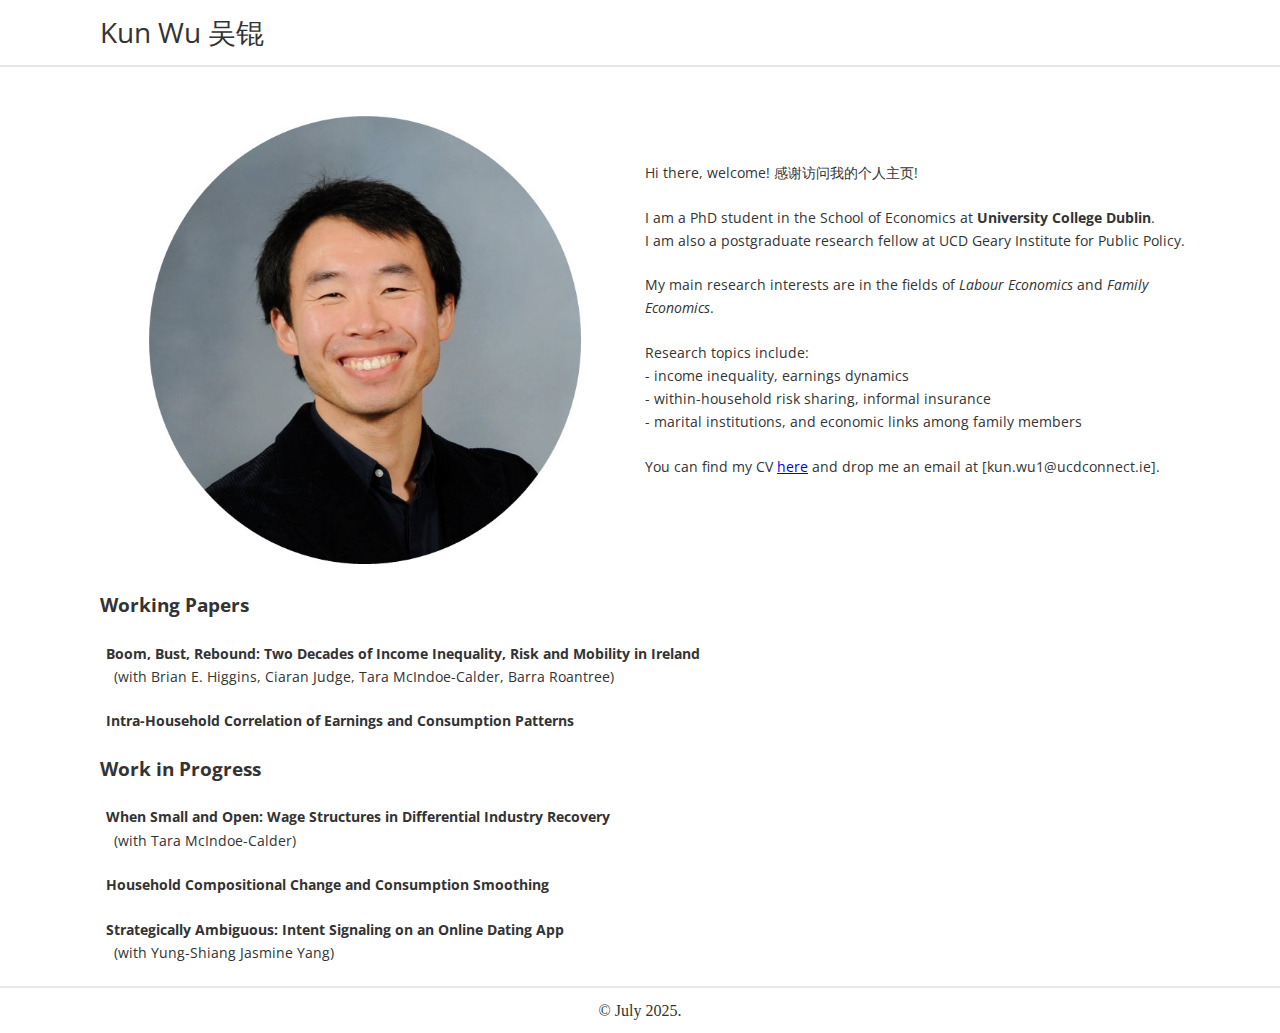
<file: index.html>
<!DOCTYPE html>
<html lang="en">

<!-- start -->
  
<head>
  <meta charset="UTF-8">
  <meta name="viewport" content="width=device-width, initial-scale=1" />
  <link href="https://fonts.googleapis.com/css?family=Lora|Open+Sans:400,700&display=swap" rel="stylesheet">
  <title> Kun Wu, 吴锟 </title>
  
<!-- ---------------------------------------------------------------- -->
  <style>
    
  * { margin: 0; padding: 0;}
    
    header {background: white
            color: #333;
            font-size: 1.75rem;
            text-align: left; 
            padding: 10px;}
  
    header .btn {padding: 0.75rem 1.5rem; 
                 font-size: 1rem; 
                 color: white; 
                 background: url('/pics/20250530_184923.JPG'); 
                 border: none; 
                 cursor: pointer; 
                 text-decoration: none;}
  
    #container {max-width: 1100px;
                margin: 0 auto;}

    .container {
      display: flex;
      gap: 10px; /* space between blocks */
      align-items: flex-start; /* align tops */
      padding: 5px;
    }

    .image-section {
      flex: 1;
      display: flex;
      justify-content: center; /* center horizontally */
      align-items: center;     /* center vertically */
    }

    .image-section img {
      max-width: 100%;          /* adjust as needed */
      height: auto;
      display: block;
    }
    
    .intro-section {
      flex: 1; /* Take equal space; change to fixed width if needed, the numbers show provide the ratio between sections specified with FLEX */
    }
    
    body {font-family: 'Open Sans', sans-serif;
          color: #333; 
          background: #ffffff; 
          line-height: 1.6;}
    
    p {font-family: 'Open Sans', sans-serif; 
       font-size: 0.9rem;
       margin-bottom: 1.5em}
    
    footer {font-family: Bookman, URW Bookman L, serif;
            text-align: center;
            padding: 10px;
            font-size: 1rem;}
 
  </style>
  
</head>
  
<!-- ---------------------------------------------------------------- -->

<body>

<div id="container">
  
  <header> Kun Wu 吴锟 </header>

</div>

<hr size="2" color=#e7e7e7>
  
<!-- ---------------------------------------------------------------- -->

<div id="container">
  
<p> &nbsp; </p>

  <div class="container">
    <section class="image-section">
      <img src="/pics/2025_dec_round.jpg" 
           alt="Profile"
           style="height:80%; width:80%;">
    </section>
    
    <section class="intro-section">

      <p> &nbsp; </p>
      
      <p>
        Hi there, welcome! 感谢访问我的个人主页!
      </p>

      <p>
        I am a PhD student in the School of Economics at <b>University College Dublin</b>. <br>
        I am also a postgraduate research fellow at UCD Geary Institute for Public Policy.
      </p>
      
      <p>
        My main research interests are in the fields of <i>Labour Economics</i> and <i>Family Economics</i>.
      </p>
      
      <p>
        Research topics include: <br>
        - income inequality, earnings dynamics <br>
        - within-household risk sharing, informal insurance <br>
        - marital institutions, and economic links among family members
      </p>
      
      <p>
        You can find my CV <a href="https://sites.google.com/view/wukun/cv?authuser=0" target="_blank"> here</a> and drop me an email at 
  [kun.wu1@ucdconnect.ie].
      </p>
      
    </section>
  </div>
  
</div>
  
<!-- ---------------------------------------------------------------- -->
  
<div id="container">
  
  <p>
  <h3> &nbsp; Working Papers </h3>
  </p>
  
  <p>
  &nbsp; &nbsp; <strong> Boom, Bust, Rebound: Two Decades of Income Inequality, Risk and Mobility in Ireland </strong> <br>
  &nbsp; &nbsp; &nbsp; (with Brian E. Higgins, Ciaran Judge, Tara McIndoe-Calder, Barra Roantree)
  </p>  

  <p>
  &nbsp; &nbsp; <strong> Intra-Household Correlation of Earnings and Consumption Patterns </strong>
  </p>
  
  <p>
  <h3> &nbsp; Work in Progress </h3>
  </p>
  
  <p>
  &nbsp; &nbsp; <strong> When Small and Open: Wage Structures in Differential Industry Recovery </strong> <br>
  &nbsp; &nbsp; &nbsp; (with Tara McIndoe-Calder)
  </p>
 
  <P>
  &nbsp; &nbsp; <strong> Household Compositional Change and Consumption Smoothing </strong>
  </P>
  
  <P>
  &nbsp; &nbsp; <strong> Strategically Ambiguous: Intent Signaling on an Online Dating App </strong> <br>
  &nbsp; &nbsp; &nbsp; (with Yung-Shiang Jasmine Yang)
  </P>

</div>
  
<!-- ---------------------------------------------------------------- -->   

<hr size="2" color=#e7e7e7>
  
  <footer> &copy; July 2025. </footer>
  
<!-- ---------------------------------------------------------------- -->   
  
</body>

<!-- fin. --> 
  
</html>
</file>
